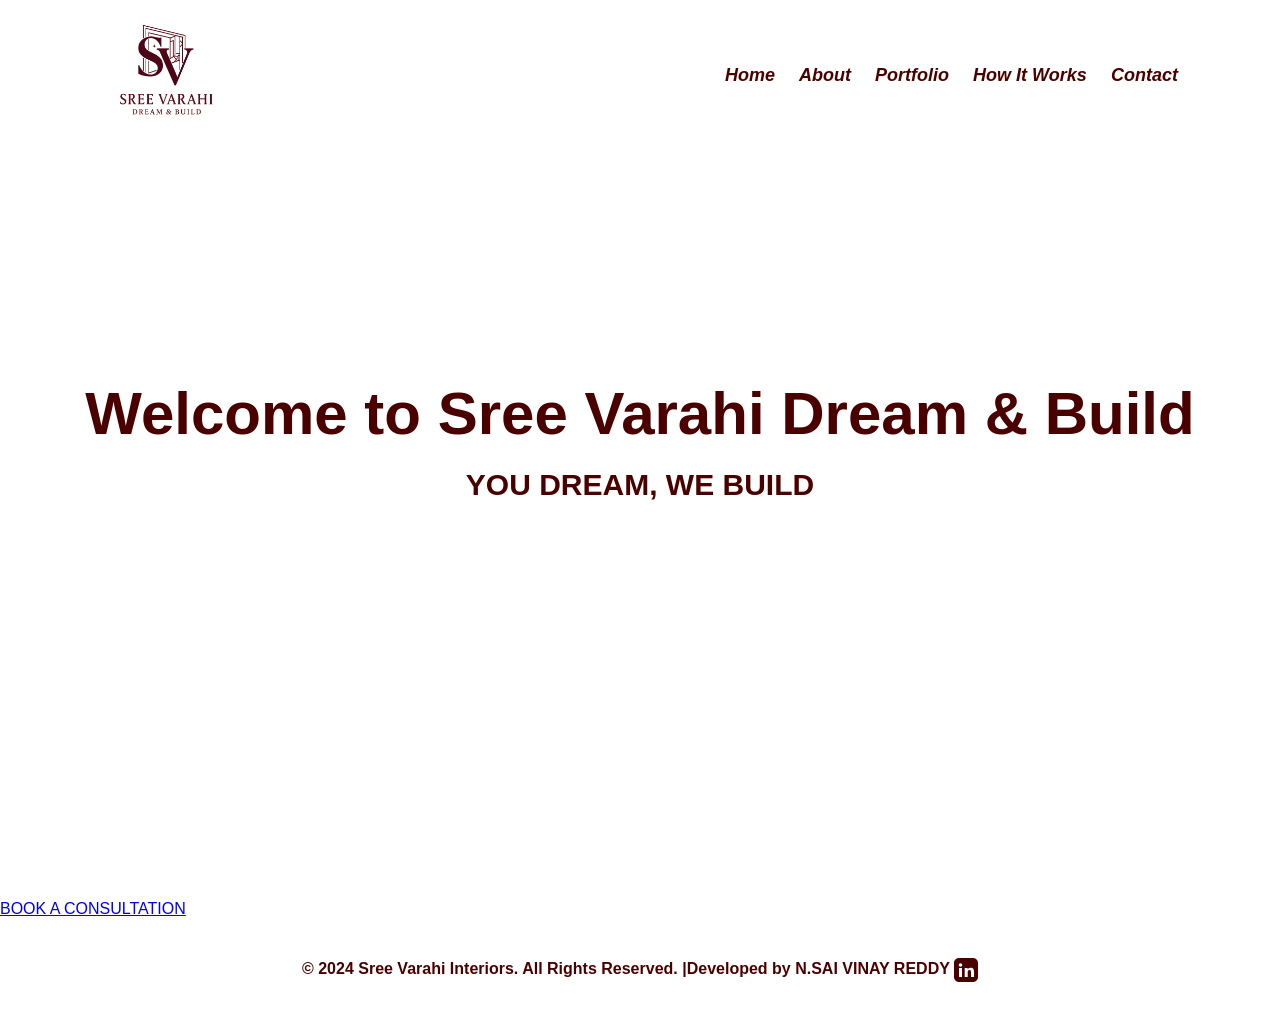
<file: index.html>
<!DOCTYPE html>
<html lang="en">
<head>
    <meta charset="UTF-8">
    <meta name="viewport" content="width=device-width, initial-scale=1.0">
    <title>Sree Varahi Dream & Build - Premium Interior Design</title>
    <link rel="icon" type="image/x-icon" href="icon.ico">
    <link rel="stylesheet" href="style/style.css">
    
</head>
<body>
    <!-- Logo Animation Landing -->
    <div class="logo-landing" id="logoLanding">
        <div class="logo-container">
            <img src="imgs/colourlogo.png" alt="Sree Varahi Logo" class="logo-animation">
        </div>
    </div>

    <div class="hero">

        <video autoplay muted loop playsinline class="bg-video">
            <source src="imgs/intro1.mp4" type="video/mp4">
            Your browser does not support the video tag.
        </video>

        <nav>
            <img src="imgs/colourlogo.png" class="logo" alt="Sree Varahi Dream & Build Logo" onclick="window.location.href='index.html'">
            
            <input type="checkbox" id="nav-toggle" class="nav-toggle">
            <label for="nav-toggle" class="nav-toggle-label">
                <span></span>
                <span></span>
                <span></span>
            </label>

            <ul>
                <li class="card1"><a href="index.html">Home</a></li>
                <li class="card1"><a href="about.html">About</a></li>
                <li class="card1"><a href="portfolio.html">Portfolio</a></li>
                <li class="card1"><a href="services.html">How It Works</a></li>
                <li class="card1"><a href="contact.html">Contact</a></li>
            </ul>
        </nav>

        <div class="content">
            <h1>Welcome to Sree Varahi Dream & Build</h1>
            <p>YOU DREAM, WE BUILD</p>
        </div>
    </div>

<a href="book-con.html" class="btn">
BOOK A CONSULTATION
</a>
    <footer>
        © 2024 Sree Varahi Interiors. All Rights Reserved. |Developed by N.SAI VINAY REDDY
            <a href="https://www.linkedin.com/in/sai-vinay-reddy-nookala-584128252/" target="_blank" class="linkedin-link">
                <svg xmlns="http://www.w3.org/2000/svg" class="linkedin-icon" viewBox="0 0 24 24" fill="#4b0000">
                <path d="M19 0h-14c-2.761 0-5 2.239-5 5v14c0 2.761 
                        2.239 5 5 5h14c2.762 0 5-2.239 
                        5-5v-14c0-2.761-2.238-5-5-5zm-11 
                        19h-3v-9h3v9zm-1.5-10.271c-.966 
                        0-1.75-.785-1.75-1.75s.784-1.75 
                        1.75-1.75 1.75.785 
                        1.75 1.75-.784 1.75-1.75 
                        1.75zm13.5 10.271h-3v-4.604c0-1.098-.021-2.509-1.528-2.509-1.528 
                        0-1.763 1.195-1.763 2.428v4.685h-3v-9h2.879v1.233h.041c.401-.761 
                        1.379-1.562 2.84-1.562 3.037 0 3.6 
                        2.001 3.6 4.604v4.725z"/>
                </svg>
            </a>
    </footer>
    <div class="fab-stack">
</div>
</body>
</html>
</file>
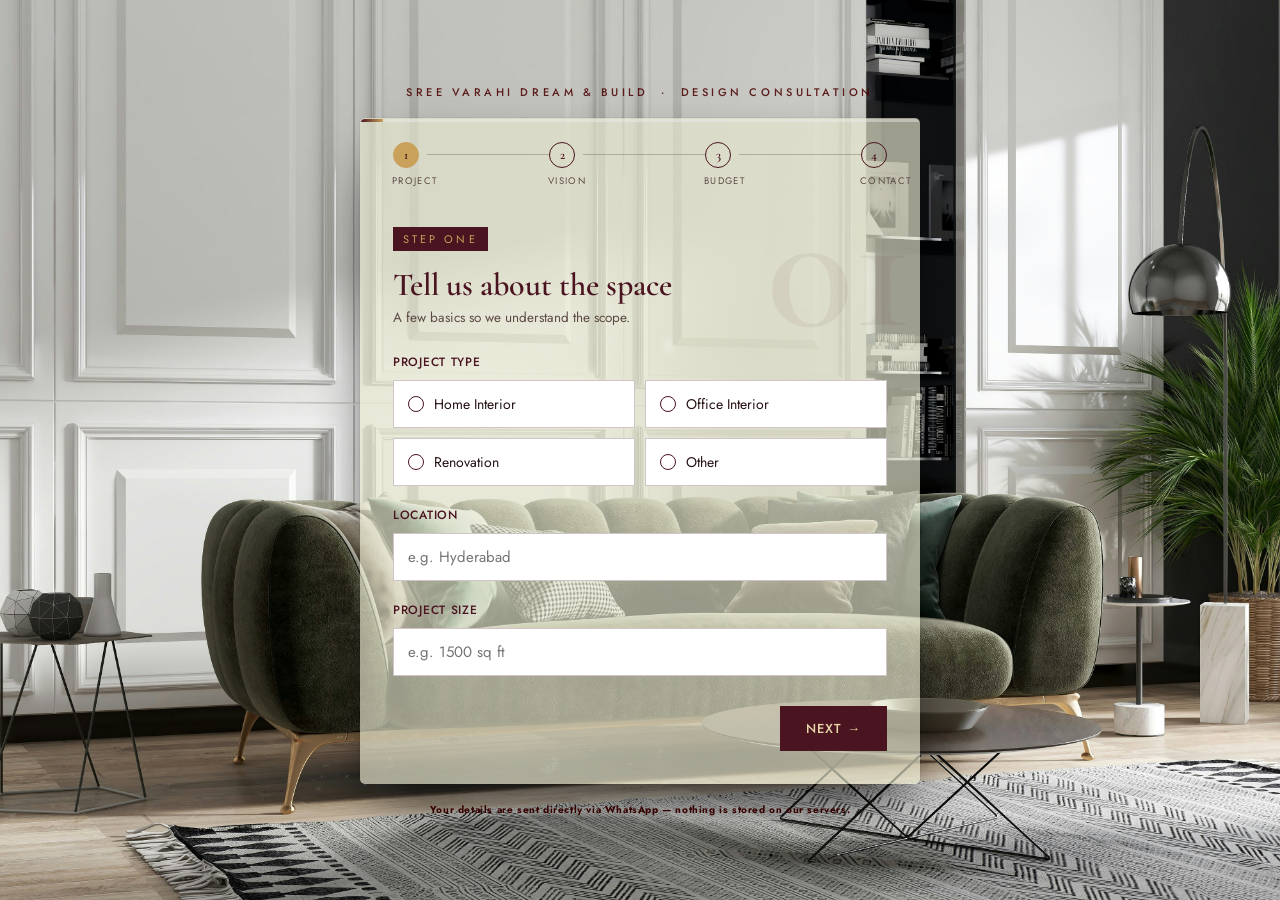
<file: book-con.html>
<!DOCTYPE html>
<html lang="en">
<head>
<meta charset="UTF-8">
<meta name="viewport" content="width=device-width, initial-scale=1.0">
<title>Book a Design Consultation</title>
<link rel="preconnect" href="https://fonts.googleapis.com">
<link href="https://fonts.googleapis.com/css2?family=Cormorant+Garamond:ital,wght@0,400;0,500;0,600;1,400&family=Jost:wght@300;400;500;600&display=swap" rel="stylesheet">
<link rel="stylesheet" href="book-con.css">
</head>
<body>

<div class="wizard">
  <div class="brandline">Sree Varahi Dream & Build &nbsp;·&nbsp; Design Consultation</div>

  <div class="card">
    <div class="inlay"><div class="inlay-fill" id="inlayFill"></div></div>

    <div class="steps-row" id="stepsRow">
      <div class="step-dot-wrap">
        <div class="step-dot active" data-step="1">1</div>
        <div class="step-connector" data-conn="1"></div>
      </div>
      <div class="step-dot-wrap">
        <div class="step-dot" data-step="2">2</div>
        <div class="step-connector" data-conn="2"></div>
      </div>
      <div class="step-dot-wrap">
        <div class="step-dot" data-step="3">3</div>
        <div class="step-connector" data-conn="3"></div>
      </div>
      <div class="step-dot-wrap">
        <div class="step-dot" data-step="4">4</div>
      </div>
    </div>
    <div class="step-labels">
      <span>Project</span><span>Vision</span><span>Budget</span><span>Contact</span>
    </div>

    <form id="wizardForm" novalidate>
      <!-- STEP 1 -->
      <div class="panel step-panel" data-panel="1">
        <div class="watermark">01</div>
        <div class="eyebrow">Step One</div>
        <h2>Tell us about the space</h2>
        <p class="subtitle">A few basics so we understand the scope.</p>

        <div class="field">
          <label>Project Type</label>
          <div class="option-grid" data-group="projectType">
            <div class="option-card" data-value="Home Interior"><span class="ring"></span>Home Interior</div>
            <div class="option-card" data-value="Office Interior"><span class="ring"></span>Office Interior</div>
            <div class="option-card" data-value="Renovation"><span class="ring"></span>Renovation</div>
            <div class="option-card" data-value="Other"><span class="ring"></span>Other</div>
          </div>
          <div class="err-msg">Please choose a project type.</div>
        </div>

        <div class="field">
          <label for="location">Location</label>
          <input type="text" id="location" placeholder="e.g. Hyderabad">
          <div class="err-msg">Please enter a location.</div>
        </div>

        <div class="field">
          <label for="projectSize">Project Size</label>
          <input type="text" id="projectSize" placeholder="e.g. 1500 sq ft">
          <div class="err-msg">Please enter an approximate size.</div>
        </div>

        <div class="nav-row">
          <button type="button" class="btn btn-ghost hidden">← Back</button>
          <button type="button" class="btn btn-primary" onclick="goNext(1)">Next →</button>
        </div>
      </div>

      <!-- STEP 2 -->
      <div class="panel step-panel" data-panel="2" style="display:none;">
        <div class="watermark">02</div>
        <div class="eyebrow">Step Two</div>
        <h2>Your vision for the space</h2>
        <p class="subtitle">Help our designers understand the style you love.</p>

        <div class="field">
          <label>Preferred Style</label>
          <div class="option-grid" data-group="style">
            <div class="option-card" data-value="Modern"><span class="ring"></span>Modern</div>
            <div class="option-card" data-value="Luxury"><span class="ring"></span>Luxury</div>
            <div class="option-card" data-value="Traditional"><span class="ring"></span>Traditional</div>
            <div class="option-card" data-value="Minimal"><span class="ring"></span>Minimal</div>
          </div>
          <div class="err-msg">Please choose a preferred style.</div>
        </div>

        <div class="field">
          <label for="numRooms">Number of Rooms</label>
          <input type="text" id="numRooms" placeholder="e.g. 3 BHK">
          <div class="err-msg">Please enter number of rooms.</div>
        </div>

        <div class="field">
          <label for="ideas">Tell us your ideas</label>
          <textarea id="ideas" placeholder="Anything specific you have in mind — colours, materials, inspiration..."></textarea>
        </div>

        <div class="nav-row">
          <button type="button" class="btn btn-ghost" onclick="goBack(2)">← Back</button>
          <button type="button" class="btn btn-primary" onclick="goNext(2)">Next →</button>
        </div>
      </div>

      <!-- STEP 3 -->
      <div class="panel step-panel" data-panel="3" style="display:none;">
        <div class="watermark">03</div>
        <div class="eyebrow">Step Three</div>
        <h2>Plan your budget</h2>
        <p class="subtitle">This helps us tailor recommendations that fit.</p>

        <div class="field">
          <label>Estimated Budget</label>
          <div class="option-grid" data-group="budget">
            <div class="option-card" data-value="Below ₹5 Lakhs"><span class="ring"></span>Below ₹5 Lakhs</div>
            <div class="option-card" data-value="₹5 - ₹10 Lakhs"><span class="ring"></span>₹5 – ₹10 Lakhs</div>
            <div class="option-card" data-value="₹10 - ₹20 Lakhs"><span class="ring"></span>₹10 – ₹20 Lakhs</div>
            <div class="option-card" data-value="Above ₹20 Lakhs"><span class="ring"></span>Above ₹20 Lakhs</div>
          </div>
          <div class="err-msg">Please choose an estimated budget.</div>
        </div>

        <div class="field">
          <label for="startDate">Expected Start Date</label>
          <input type="date" id="startDate">
          <div class="err-msg">Please select an expected start date.</div>
        </div>

        <div class="nav-row">
          <button type="button" class="btn btn-ghost" onclick="goBack(3)">← Back</button>
          <button type="button" class="btn btn-primary" onclick="goNext(3)">Next →</button>
        </div>
      </div>

      <!-- STEP 4 -->
      <div class="panel step-panel" data-panel="4" style="display:none;">
        <div class="watermark">04</div>
        <div class="eyebrow">Step Four</div>
        <h2>Your details</h2>
        <p class="subtitle">So our design team can reach you.</p>

        <div class="field">
          <label for="fullName">Name</label>
          <input type="text" id="fullName" placeholder="Your full name">
          <div class="err-msg">Please enter your name.</div>
        </div>

        <div class="field">
          <label for="phone">Phone</label>
          <input type="tel" id="phone" placeholder="10-digit mobile number">
          <div class="err-msg">Please enter a valid phone number.</div>
        </div>

        <div class="field">
          <label for="email">Email <span style="text-transform:none;color:var(--ink-soft);">(optional)</span></label>
          <input type="email" id="email" placeholder="you@example.com">
          <div class="err-msg">Please enter a valid email.</div>
        </div>

        <div class="nav-row">
          <button type="button" class="btn btn-ghost" onclick="goBack(4)">← Back</button>
          <button type="button" class="btn btn-primary btn-whatsapp" onclick="submitToWhatsApp()">Submit via WhatsApp →</button>
        </div>
      </div>
    </form>

    <!-- CONFIRMATION -->
    <div class="panel confirm" data-panel="confirm" style="display:none;">
      <div class="mark">✓</div>
      <h2>Thank You!</h2>
      <div class="foot-note">
        your details are sent directly to Sree Varahi Dream & Build through WhatsApp — nothing is stored on our servers.
      </div>
      <button type="button" class="btn btn-primary btn-whatsapp" id="reopenWaBtn">Open WhatsApp Again</button>
    </div>
  </div>

  <div class="foot-note">Your details are sent directly via WhatsApp — nothing is stored on our servers.</div>
</div>

<script>
 if (performance.navigation.type === 1) {
    window.location.href = "index.html";
}
  // ====== CONFIGURE THIS ======
  const WHATSAPP_NUMBER = "919014376354"; // <-- replace with your business number, country code + number, no + or spaces
  // =============================

  const state = {
    projectType:"", location:"", projectSize:"",
    style:"", numRooms:"", ideas:"",
    budget:"", startDate:"",
    fullName:"", phone:"", email:""
  };

  let currentStep = 1;
  const totalSteps = 4;

  // option card selection
  document.querySelectorAll('.option-grid').forEach(grid=>{
    const group = grid.dataset.group;
    grid.querySelectorAll('.option-card').forEach(card=>{
      card.addEventListener('click', ()=>{
        grid.querySelectorAll('.option-card').forEach(c=>c.classList.remove('selected'));
        card.classList.add('selected');
        state[group] = card.dataset.value;
        clearFieldError(grid.closest('.field'));
      });
    });
  });

  function clearFieldError(fieldEl){
    if(fieldEl) fieldEl.classList.remove('invalid');
  }

  function setFieldError(fieldEl){
    if(fieldEl) fieldEl.classList.add('invalid');
  }

  function updateProgress(step){
    const pct = (step-1)/(totalSteps-1)*100 + (100/(totalSteps-1))*0.0; // handled below more simply
    document.getElementById('inlayFill').style.width = ((step-1)/(totalSteps-1))*100 + '%';
    // if on step 1, show at least a sliver
    if(step===1) document.getElementById('inlayFill').style.width = '4%';

    document.querySelectorAll('.step-dot').forEach(dot=>{
      const n = parseInt(dot.dataset.step);
      dot.classList.remove('active','done');
      if(n < step) dot.classList.add('done');
      else if(n === step) dot.classList.add('active');
    });
    document.querySelectorAll('.step-connector').forEach(conn=>{
      const n = parseInt(conn.dataset.conn);
      conn.classList.toggle('done', n < step);
    });
  }

  function showPanel(step){
    document.querySelectorAll('.step-panel').forEach(p=>{
      p.style.display = (parseInt(p.dataset.panel)===step) ? '' : 'none';
    });
    updateProgress(step);
    currentStep = step;
  }

  function goBack(from){
    showPanel(from-1);
  }

  function validateStep(step){
    let valid = true;

    function checkOption(group, gridSelector){
      const grid = document.querySelector(gridSelector);
      const field = grid.closest('.field');
      if(!state[group]){
        setFieldError(field);
        valid = false;
      } else {
        clearFieldError(field);
      }
    }
    function checkText(id){
      const input = document.getElementById(id);
      const field = input.closest('.field');
      if(!input.value.trim()){
        setFieldError(field);
        valid = false;
      } else {
        clearFieldError(field);
      }
    }
    function checkEmail(id){
      const input = document.getElementById(id);
      const field = input.closest('.field');
      const v = input.value.trim();
      if(v && !/^[^\s@]+@[^\s@]+\.[^\s@]+$/.test(v)){
        setFieldError(field);
        valid = false;
      } else {
        clearFieldError(field);
      }
    }
    function checkPhone(id){
      const input = document.getElementById(id);
      const field = input.closest('.field');
      const v = input.value.trim().replace(/\D/g,'');
      if(v.length < 10){
        setFieldError(field);
        valid = false;
      } else {
        clearFieldError(field);
      }
    }

    if(step===1){
      checkOption('projectType', '[data-group="projectType"]');
      checkText('location'); state.location = document.getElementById('location').value.trim();
      checkText('projectSize'); state.projectSize = document.getElementById('projectSize').value.trim();
    }
    if(step===2){
      checkOption('style', '[data-group="style"]');
      checkText('numRooms'); state.numRooms = document.getElementById('numRooms').value.trim();
      state.ideas = document.getElementById('ideas').value.trim();
    }
    if(step===3){
      checkOption('budget', '[data-group="budget"]');
      checkText('startDate'); state.startDate = document.getElementById('startDate').value;
    }
    if(step===4){
      checkText('fullName'); state.fullName = document.getElementById('fullName').value.trim();
      checkPhone('phone'); state.phone = document.getElementById('phone').value.trim();
      checkEmail('email'); state.email = document.getElementById('email').value.trim();
    }

    return valid;
  }

  function goNext(from){
    if(!validateStep(from)) return;
    showPanel(from+1);
  }

  function formatDate(dateStr){
    if(!dateStr) return "";
    const d = new Date(dateStr + "T00:00:00");
    if(isNaN(d)) return dateStr;
    return d.toLocaleDateString('en-IN', { month:'long', year:'numeric' });
  }

  function buildMessage(){
    const lines = [
      "New Consultation Request",
      "",
      `Name: ${state.fullName}`,
      `Phone: ${state.phone}`,
      state.email ? `Email: ${state.email}` : null,
      "",
      `Project Type: ${state.projectType}`,
      `Location: ${state.location}`,
      `Project Size: ${state.projectSize}`,
      "",
      `Style Preference: ${state.style}`,
      `Number of Rooms: ${state.numRooms}`,
      state.ideas ? `Requirements:\n${state.ideas}` : null,
      "",
      `Budget: ${state.budget}`,
      `Expected Start Date: ${formatDate(state.startDate)}`
    ].filter(l => l !== null);
    return lines.join("\n");
  }

  let lastWaUrl = "";

  function submitToWhatsApp(){
    if(!validateStep(4)) return;
    const message = buildMessage();
    const url = `https://wa.me/${WHATSAPP_NUMBER}?text=${encodeURIComponent(message)}`;
    lastWaUrl = url;
    window.open(url, '_blank');

    document.querySelectorAll('.step-panel').forEach(p=> p.style.display='none');
    document.querySelector('[data-panel="confirm"]').style.display = '';
    document.getElementById('inlayFill').style.width = '100%';
    document.querySelectorAll('.step-dot').forEach(dot=>{
      dot.classList.remove('active');
      dot.classList.add('done');
    });
    document.querySelectorAll('.step-connector').forEach(conn=> conn.classList.add('done'));
  }

  document.getElementById('reopenWaBtn').addEventListener('click', ()=>{
    if(lastWaUrl) window.open(lastWaUrl, '_blank');
  });

  updateProgress(1);
</script>
</body>
</html>
</file>
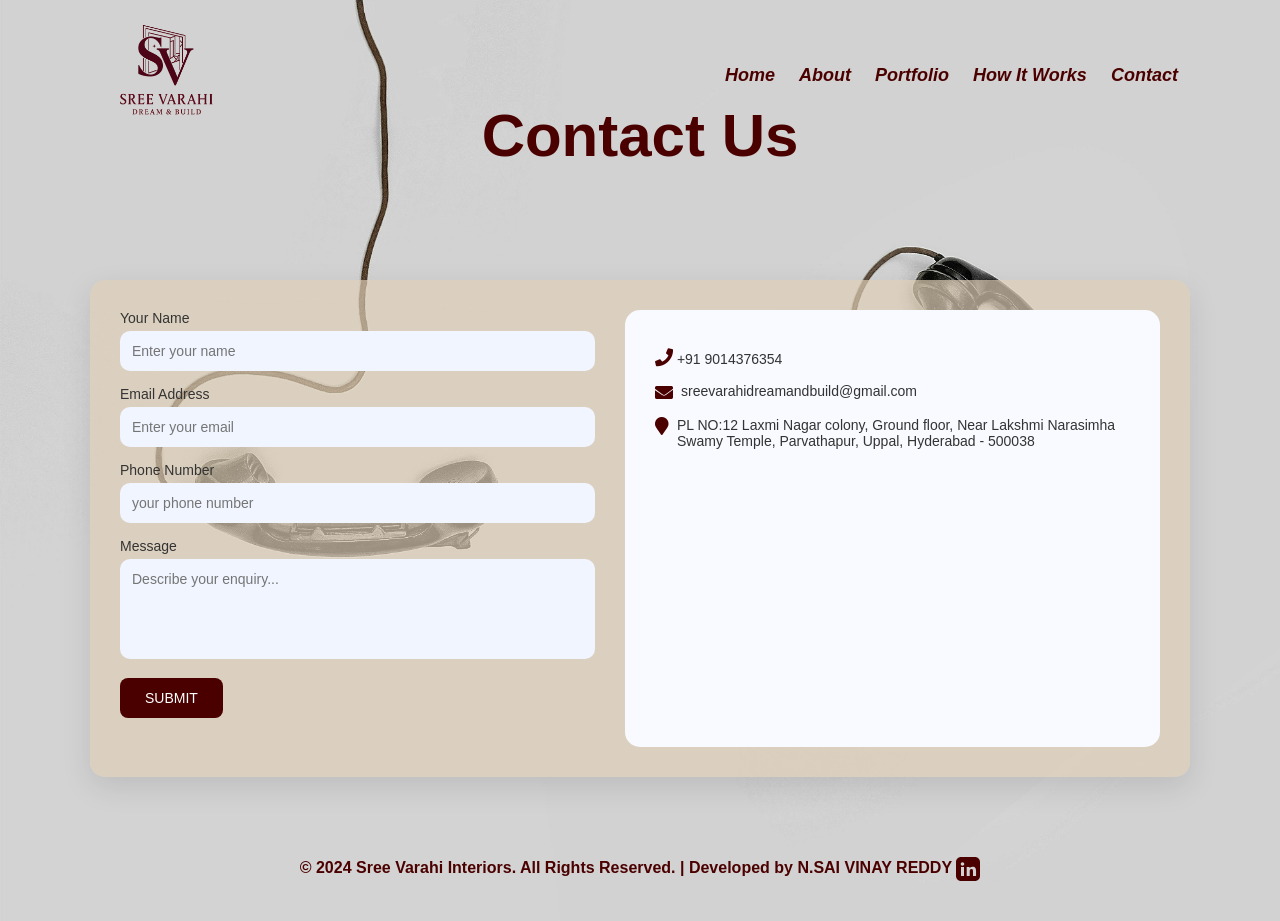
<file: contact.html>
<!DOCTYPE html>
<html lang="en">
<head>
<meta charset="UTF-8">
<meta name="viewport" content="width=device-width, initial-scale=1.0">

<title>Sree Varahi Dream & Build - Contact</title>

<link rel="icon" type="image/x-icon" href="icon.ico">

<link rel="stylesheet" href="style/contact.css">
<link rel="stylesheet" href="style/style.css">

<link rel="stylesheet" 
href="https://cdnjs.cloudflare.com/ajax/libs/font-awesome/5.15.4/css/all.min.css">

</head>

<body>

<div id="thankPopup" class="thank-popup">
    <div class="popup-box">
        <h2>Thank You!</h2>
        <p>Your enquiry has been received.<br>
        We will contact you soon.</p>
        <button onclick="window.location.href='index.html'">OK</button>
    </div>
</div>

<!-- Navigation -->
<nav>

<img src="imgs/colourlogo.png" 
class="logo" 
alt="Sree Varahi Dream & Build Logo"
onclick="window.location.href='index.html'">


<input type="checkbox" id="nav-toggle" class="nav-toggle">

<label for="nav-toggle" class="nav-toggle-label">
<span></span>
<span></span>
<span></span>
</label>


<ul>
<li class="card1"><a href="index.html">Home</a></li>
<li class="card1"><a href="about.html">About</a></li>
<li class="card1"><a href="portfolio.html">Portfolio</a></li>
<li class="card1"><a href="services.html">How It Works</a></li>
<li class="card1"><a href="contact.html">Contact</a></li>
</ul>

</nav>


<!-- Page Title -->
<div class="space">
<p>Contact Us</p>
</div>



<!-- Contact Section -->

<div class="container">


<!-- Form -->

<div class="form-section">


<form id="contactForm">


<div class="form-group">

<label>Your Name</label>

<input 
type="text" 
id="name"
placeholder="Enter your name"
required>

</div>



<div class="form-group">

<label>Email Address</label>

<input 
type="email"
id="email"
placeholder="Enter your email"
required>

</div>




<div class="form-group">

<label>Phone Number</label>

<input 
type="text"
id="phone"
placeholder="your phone number">

</div>




<div class="form-group">

<label>Message</label>

<textarea 
id="message"
placeholder="Describe your enquiry..."
required></textarea>

</div>



<button type="submit">
SUBMIT
</button>


</form>


</div>





<!-- Contact Information -->

<div class="info-section">


<p>
<a href="tel:+919014376354" style="text-decoration: none;">
<i class="fa fa-phone"></i>
+91 9014376354
</a>
</p>



<p>
<i class="fa fa-envelope"></i>
sreevarahidreamandbuild@gmail.com
</p>



<p>
<i class="fa fa-map-marker"></i>

PL NO:12 Laxmi Nagar colony, Ground floor,
Near Lakshmi Narasimha Swamy Temple,
Parvathapur, Uppal,
Hyderabad - 500038

</p>


<!-- Google Map -->

<iframe src="https://www.google.com/maps/embed?pb=!1m14!1m8!1m3!1d3806.243730930836!2d78.5960211!3d17.4480447!3m2!1i1024!2i768!4f13.1!3m3!1m2!1s0x3bcb9c3b3fd16c8d%3A0x4bdb0889d1650c82!2sCHWW%2BXCM%2C%20Mallapur%2C%20Secunderabad%2C%20Telangana%20500092!5e0!3m2!1sen!2sin!4v1783838083339!5m2!1sen!2sin" width="600" height="450" style="border:0;" allowfullscreen="" loading="lazy" referrerpolicy="strict-origin-when-cross-origin"allowfullscreen=""
loading="lazy">

</iframe>



</div>


</div>






<footer>

© 2024 Sree Varahi Interiors. All Rights Reserved.

| Developed by N.SAI VINAY REDDY


<a href="https://www.linkedin.com/in/sai-vinay-reddy-nookala-584128252/"
target="_blank"
class="linkedin-link">


<svg xmlns="http://www.w3.org/2000/svg"
class="linkedin-icon"
viewBox="0 0 24 24"
fill="#4b0000">


<path d="M19 0h-14c-2.761 0-5 2.239-5 5v14c0 2.761 
2.239 5 5 5h14c2.762 0 5-2.239 
5-5v-14c0-2.761-2.238-5-5-5zm-11 
19h-3v-9h3v9zm-1.5-10.271c-.966 
0-1.75-.785-1.75-1.75s.784-1.75 
1.75-1.75 1.75.785 
1.75 1.75-.784 1.75-1.75 
1.75zm13.5 10.271h-3v-4.604c0-1.098-.021-2.509-1.528-2.509-1.528 
0-1.763 1.195-1.763 2.428v4.685h-3v-9h2.879v1.233h.041c.401-.761 
1.379-1.562 2.84-1.562 3.037 0 3.6 
2.001 3.6 4.604v4.725z"/>

</svg>


</a>

</footer>





<!-- WhatsApp Script -->

<script>

document
.getElementById("contactForm")
.addEventListener("submit", function(e){

e.preventDefault();


let name =
document.getElementById("name").value;

let email =
document.getElementById("email").value;

let phone =
document.getElementById("phone").value;

let message =
document.getElementById("message").value;



let whatsappNumber = "919014376354";


let whatsappMessage =

`*New Website Enquiry*

Name: ${name}

Email: ${email}

Phone: ${phone}

Message:
${message}`;



let whatsappURL =

"https://wa.me/" 
+ whatsappNumber 
+ "?text=" 
+ encodeURIComponent(whatsappMessage);



// Thank you popup




// Open WhatsApp after popup

window.open(whatsappURL, "_blank");


// Clear form

document.getElementById("contactForm").reset();
document.getElementById("thankPopup").style.display = "flex";

});


</script>



</body>
</html>
</file>
<file: style/style.css>
/* Reset */
*{
  margin:0;
  padding:0;
  box-sizing:border-box;
  font-family:'Poppins',sans-serif;
}


/* ===========================
   HERO
=========================== */

.hero{
  height:100vh;
  width:100%;
  display:flex;
  justify-content:center;
  align-items:center;
  position:relative;
  padding:0 4%;
}


/* ===========================
   NAVBAR
=========================== */

nav{
  width:100%;
  position:absolute;
  top:0;
  left:0;
  padding:10px 8%;
  display:flex;
  justify-content:space-between;
  align-items:center;
  z-index:2000;
  
}


nav .logo{
  width:130px;
}


nav ul{
  display:flex;
  align-items:center;
  gap:24px;
}


nav ul li{
  list-style:none;
  font-style:italic;
  animation:slideUp 1s ease;
}


nav ul li a{
  text-decoration:none;
  color:#4b0000;
  font-size:18px;
  font-weight:600;
  transition:.3s;
}


nav ul li a:hover{
  color:#d48400;
}


/* ===========================
   CONTENT
=========================== */

.content{
  color:#4b0000;
  text-align:center;
}


.content h1{
  font-size:60px;
  color:#4b0000;
  transition:.5s;
  font-weight:600;
}


.content h1:hover{
  -webkit-text-stroke:2px #4b0000;
  color:transparent;
}


.content p{
  font-size:30px;
  margin:20px 0;
  transition:.5s;
  font-weight:600;
}


.content p:hover{
  -webkit-text-stroke:2px #4b0000;
  color:transparent;
}


.content a{
  display:inline-block;
  background:rgba(75,0,0,.55);
  color:black;
  font-size:24px;
  border:2px solid #4b0000;
  padding:10px 30px;
  border-radius:50px;
  text-decoration:none;
  margin-top:20px;
}



/* ===========================
   BACKGROUND VIDEO
=========================== */

.bg-video{
  position:fixed;
  top:0;
  left:0;
  width:100vw;
  height:100vh;
  object-fit:cover;
  z-index:-1;
  pointer-events:none;
}


@media (min-aspect-ratio:16/9),
(max-aspect-ratio:16/9){

  .bg-video{
    width:100vw;
    height:100vh;
  }

}



/* ===========================
   LOGO INTRO ANIMATION
=========================== */

.logo-landing{
  position:fixed;
  inset:0;
  background:#fff;
  z-index:3000;
  display:flex;
  align-items:center;
  justify-content:center;
  animation:fadeOut 1s 2.5s forwards;
}


.logo-container{
  text-align:center;
}


.logo-animation{
  width:180px;
  opacity:0;
  transform:scale(.7);
  animation:logoIn 1.2s .2s forwards;
}


.logo-animation1{
  opacity:0;
  animation:textIn 1s 1.2s forwards;
}


@keyframes logoIn{
  to{
    opacity:1;
    transform:scale(1);
  }
}


@keyframes textIn{
  to{
    opacity:1;
    transform:translateY(0);
  }
}


@keyframes fadeOut{
  to{
    opacity:0;
    pointer-events:none;
    visibility:hidden;
  }
}


@keyframes slideUp{
  from{
    transform:translateY(20px);
    opacity:0;
  }

  to{
    transform:translateY(0);
    opacity:1;
  }
}



/* ===========================
   3D CARD HOVER
=========================== */

.card1{
  transform-style:preserve-3d;
  will-change:transform;
  transition:.5s;
}


.card1:hover{
  transform:translateZ(10px) rotateX(20deg) rotateY(20deg);
}


.card1:hover .card_title{
  transform:translateZ(50px);
}



/* ===========================
   MOBILE HAMBURGER
=========================== */

.nav-toggle{
  display:none;
}


.nav-toggle-label{
  display:none;
  position:absolute;
  top:22px;
  right:25px;
  height:18px;
  width:24px;
  flex-direction:column;
  justify-content:space-between;
  cursor:pointer;
  z-index:2001;
  color:#4b0000;
}


.nav-toggle-label span{
  display:block;
  height:2.5px;
  width:100%;
  background:#fff;
  border-radius:3px;
  transition:.3s ease;
}


.nav-toggle:checked ~ .nav-toggle-label span:nth-child(1){
  transform:translateY(8px) rotate(45deg);
}


.nav-toggle:checked ~ .nav-toggle-label span:nth-child(2){
  opacity:0;
}


.nav-toggle:checked ~ .nav-toggle-label span:nth-child(3){
  transform:translateY(-8px) rotate(-45deg);
}
/* ===========================
   MOBILE RESPONSIVE
=========================== */

@media(max-width:900px){

  nav .logo{
    width:90px;
  }


  .content h1{
    font-size:40px;
  }


  .content p{
    font-size:20px;
  }


  .nav-toggle-label{
    display:flex;
  }


  nav ul{
    position:fixed;
    top:0;
    right:-100%;
    height:100vh;
    width:65%;
    max-width:300px;
    background:#fffaf3;
    flex-direction:column;
    justify-content:center;
    align-items:flex-start;
    gap:32px;
    padding:40px;
    box-shadow:-4px 0 20px rgba(0,0,0,.15);
    transition:right .4s ease;
    z-index:2000;
  }


  .nav-toggle:checked ~ ul{
    right:0;
  }


  nav ul li a{
    font-size:20px;
  }


  /* Mobile content spacing */
  .content a{
    font-size:18px;
    padding:8px 25px;
  }

}



/* ===========================
   FOOTER
=========================== */

footer{

  padding:40px 20px;
  text-align:center;
  font-size:1rem;
  font-weight:bold;
  color:#4b0000;
 

}



.linkedin-icon{

  width:24px;
  height:24px;
  vertical-align:middle;
  transition:transform .3s ease, fill .3s ease;

}



.linkedin-link:hover .linkedin-icon{

  transform:translateY(-3px) scale(1.1);
  fill:#0077b5;

}



/* ===========================
   SMALL MOBILE FOOTER
=========================== */

@media(max-width:900px){

  footer{

    padding:10px 0;
    color:#4b0000;
    text-align:center;
    font-size:.65rem;
    margin:10px 0;
    font-weight:bold;

  }


  .linkedin-icon{

    width:18px;
    height:18px;

  }

}
@media(max-width:900px){
 nav ul{
        background-image:url("../imgs/mobile-nav.jpeg");
        background-repeat:no-repeat;
        background-position:center;
        background-size:cover;
       border-radius: 30px;
        width:auto;
        min-height:auto;
      text-decoration:none;    
      }
    nav ul li a{
        color:#fff;
        
      }
    .btn {
      display: block;
      width: max-content;
      margin: 30px auto 60px;
      padding: 12px 30px;
      background:url("../imgs/btn.jpeg") no-repeat center center;
      color: #4b0000;
      font-size: 18px;
      text-decoration: none;
      border-radius: 25px;
      border-color: bisque;
      transition: all 0.3s ease;
      animation: fadeIn 1.5s ease-in-out;
      font-weight: 600;
    }

    .btn:hover {
      background: #4b0000;
      color: #fff;
      transform: scale(1.05);
    }}
</file>
<file: book-con.css>
:root{
  --maroon-deep:#3A0F1A;
  --maroon:#4A1420;
  --maroon-light:#6b2331;
  --gold:#C9A15A;
  --gold-light:#E8D5A8;
  --cream:#F7F1E6;
  --ink:#241012;
  --ink-soft:#5c4a45;
  --error:#b3492f;
}

*{ box-sizing:border-box; }
html,body{ margin:0; padding:0; }

body{
  min-height:100vh;
  background:url("imgs/book-con.jpg") no-repeat center center fixed;
  background-size:cover;
  background-attachment:fixed;
  font-family:'Jost',sans-serif;
  color:var(--ink);
  display:flex;
  align-items:center;
  justify-content:center;
  padding:32px 16px;
}

@media (prefers-reduced-motion: reduce){
  *{ animation-duration:0.001ms !important; transition-duration:0.001ms !important; }
}

.wizard{
  width:100%;
  max-width:560px;
  position:relative;
  
}

.brandline{
  text-align:center;
  color:var(--gold-light);
  letter-spacing:0.32em;
  text-transform:uppercase;
  font-size:11px;
  font-weight:500;
  margin-bottom:18px;
  opacity:0.85;
  color:#4b0000;
}

.card{
  background:#e6e6cea9;
  border:1px solid rgba(201, 160, 90, 0);
  border-radius:5px;
  position:relative;
  overflow:hidden;
  box-shadow:0 30px 60px -20px rgba(0, 0, 0, 0.942), 0 0 0 1px rgba(0,0,0,0.04);
}

/* gold inlay progress rule */
.inlay{
  height:3px;
  width:100%;
  background:rgba(243, 238, 239, 0.41);
  position:relative;
}

.inlay-fill{
  height:100%;
  width:25%;
  background:linear-gradient(90deg, var(--maroon), var(--gold));
  transition:width 0.5s cubic-bezier(.65,0,.35,1);
}

.steps-row{
  display:flex;
  justify-content:space-between;
  align-items:center;
  padding:20px 32px 0 32px;
}

.step-dot-wrap{ display:flex; align-items:center; gap:8px; flex:1; }
.step-dot-wrap:last-child{ flex:0; }

.step-dot{
  width:26px;
  height:26px;
  border-radius:50%;
  border:1px solid var(--maroon);
  display:flex;
  align-items:center;
  justify-content:center;
  font-family:'Cormorant Garamond',serif;
  font-size:13px;
  font-weight:600;
  color:var(--maroon);
  background:transparent;
  transition:all 0.4s ease;
  flex-shrink:0;
}

.step-dot.done{ background:var(--maroon); color:var(--gold-light); }
.step-dot.active{ background:var(--gold); border-color:var(--gold); color:var(--maroon-deep); }

.step-connector{ height:1px; flex:1; background:rgba(74,20,32,0.25); }
.step-connector.done{ background:var(--gold); }

.step-labels{
  display:flex;
  justify-content:space-between;
  padding:6px 32px 0 32px;
}

.step-labels span{
  width:26px;
  font-size:9.5px;
  letter-spacing:0.14em;
  text-transform:uppercase;
  color:var(--ink-soft);
  text-align:center;
  transform:translateX(-1px);
}

.panel{
  position:relative;
  padding:38px 32px 32px 32px;
  min-height:400px;
}

.watermark{
  position:absolute;
  top:-10px;
  right:6px;
  font-family:'Cormorant Garamond',serif;
  font-size:180px;
  font-weight:600;
  color:var(--maroon);
  opacity:0.055;
  line-height:1;
  user-select:none;
  pointer-events:none;
}

.eyebrow{
  display:inline-block;
  font-size:11px;
  letter-spacing:0.28em;
  text-transform:uppercase;
  color:var(--gold);
  background:var(--maroon);
  padding:4px 10px;
  margin-bottom:14px;
  position:relative;
}

h2{
  font-family:'Cormorant Garamond',serif;
  font-size:32px;
  font-weight:600;
  margin:0 0 4px 0;
  color:var(--maroon);
  position:relative;
}

.subtitle{
  font-size:13.5px;
  color:var(--ink-soft);
  margin:0 0 26px 0;
  position:relative;
}

.field{
  margin-bottom:20px;
  position:relative;
}

.field label{
  display:block;
  font-size:12px;
  letter-spacing:0.06em;
  text-transform:uppercase;
  color:var(--maroon);
  font-weight:500;
  margin-bottom:9px;
}

.field input[type="text"],
.field input[type="tel"],
.field input[type="email"],
.field input[type="date"],
.field textarea{
  width:100%;
  font-family:'Jost',sans-serif;
  font-size:15px;
  padding:12px 14px;
  background:#fff;
  border:1px solid rgba(74,20,32,0.25);
  border-radius:1px;
  color:var(--ink);
  outline:none;
  transition:border-color 0.2s, box-shadow 0.2s;
}

.field textarea{ resize:vertical; min-height:84px; font-family:'Jost',sans-serif; }

.field input:focus,
.field textarea:focus{
  border-color:var(--gold);
  box-shadow:0 0 0 3px rgba(201,161,90,0.25);
}

.field .err-msg{
  display:none;
  font-size:11.5px;
  color:var(--error);
  margin-top:6px;
  letter-spacing:0.02em;
}

.field.invalid input,
.field.invalid textarea{ border-color:var(--error); }
.field.invalid .err-msg{ display:block; }

.option-grid{
  display:grid;
  grid-template-columns:1fr 1fr;
  gap:10px;
}

.option-card{
  display:flex;
  align-items:center;
  gap:10px;
  padding:13px 14px;
  border:1px solid rgba(74,20,32,0.25);
  background:#fff;
  cursor:pointer;
  font-size:14px;
  color:var(--ink);
  transition:all 0.2s ease;
  user-select:none;
}

.option-card:hover{ border-color:var(--gold); }

.option-card .ring{
  width:16px;
  height:16px;
  border-radius:50%;
  border:1.5px solid var(--maroon);
  flex-shrink:0;
  position:relative;
}

.option-card.selected{
  border-color:var(--maroon);
  background:linear-gradient(0deg, rgba(201,161,90,0.08), rgba(201,161,90,0.08)), #fff;
  box-shadow:0 0 0 1px var(--maroon);
}

.option-card.selected .ring{ background:var(--maroon); }

.option-card.selected .ring::after{
  content:'';
  position:absolute;
  inset:3px;
  border-radius:50%;
  background:var(--gold-light);
}

.nav-row{
  display:flex;
  justify-content:space-between;
  align-items:center;
  margin-top:30px;
  position:relative;
}

.btn{
  font-family:'Jost',sans-serif;
  font-size:13px;
  letter-spacing:0.08em;
  text-transform:uppercase;
  font-weight:500;
  padding:13px 26px;
  border:none;
  cursor:pointer;
  transition:all 0.25s ease;
}

.btn-primary{ background:var(--maroon); color:var(--gold-light); position:relative; }
.btn-primary:hover{ background:var(--maroon-light); }
.btn-primary:active{ transform:translateY(1px); }

.btn-ghost{ background:transparent; color:var(--ink-soft); padding:13px 6px; }
.btn-ghost:hover{ color:var(--maroon); }
.btn-ghost.hidden{ visibility:hidden; }

.btn-whatsapp{ background:#2f5c46; color:#eafff2; }
.btn-whatsapp:hover{ background:#376e53; }

/* step transition */
.step-panel{ animation:slideIn 0.45s cubic-bezier(.25,.8,.4,1); }

@keyframes slideIn{
  from{ opacity:0; transform:translateX(18px); }
  to{ opacity:1; transform:translateX(0); }
}

/* confirmation */
.confirm{
  text-align:center;
  padding:56px 32px 44px 32px;
}

.confirm .mark{
  width:56px;
  height:56px;
  margin:0 auto 22px auto;
  border-radius:50%;
  border:1.5px solid var(--gold);
  display:flex;
  align-items:center;
  justify-content:center;
  color:var(--maroon);
  font-family:'Cormorant Garamond',serif;
  font-size:28px;
}

.confirm h2{ font-size:28px; }

.confirm p{
  color:var(--ink-soft);
  font-size:14.5px;
  line-height:1.6;
  max-width:360px;
  margin:0 auto 30px auto;
}

.foot-note{
  text-align:center;
  color:#4b0000;
  font-size:10px;
  letter-spacing:0.06em;
  margin-top:18px;
  font-weight:bold;
}

@media (max-width:420px){
  .panel{ padding:30px 20px 26px 20px; }
  h2{ font-size:27px; }
  .watermark{ font-size:130px; }
  .option-grid{ grid-template-columns:1fr; }
  .steps-row{ padding:18px 20px 0 20px; }
  .step-labels{ padding:6px 20px 0 20px; }
}
</file>
<file: style/contact.css>
/* ===========================
   RESET
=========================== */

*{
  margin:0;
  padding:0;
  box-sizing:border-box;
  font-family:'Poppins',sans-serif;
}


body{
  background:url("../imgs/cont.jpg") no-repeat center center fixed;
  background-size:cover;
}



/* ===========================
   TITLE SECTION
=========================== */

.space{
  height:200px;
  display:flex;
  justify-content:center;
  align-items:center;
  text-align:center;
}


.space p{
  margin-top:70px;
  font-size:60px;
  color:#4b0000;
  font-weight:750;
  animation:slideUp 1s ease;
}



/* ===========================
   MAIN CONTACT CONTAINER
=========================== */

.container{

  width:90%;
  max-width:1100px;

  margin:80px auto 40px;

  display:flex;
  flex-wrap:wrap;

  gap:30px;

  padding:30px;

  background:#e0d0b8b1;

  border-radius:15px;

  box-shadow:0 10px 30px rgba(0,0,0,0.1);

  animation:slideUp 1s ease-in-out;

}



@keyframes slideUp{

  from{
    transform:translateY(50px);
    opacity:0;
  }

  to{
    transform:translateY(0);
    opacity:1;
  }

}



/* ===========================
   FORM SECTION
=========================== */

.form-section{

  flex:1;

}



.form-group{

  margin-bottom:15px;

}


label{

  display:block;

  font-size:14px;

  margin-bottom:5px;

  color:#333;

}



input,
textarea,
select{

  width:100%;

  padding:12px;

  border:none;

  border-radius:10px;

  background:#f1f5ff;

  font-size:14px;

  transition:.3s;

}



input:focus,
textarea:focus,
select:focus{

  outline:none;

  background:#e3edff;

  transform:scale(1.02);

}



textarea{

  resize:none;

  height:100px;

}



/* ===========================
   BUTTON
=========================== */


button{

  background:#4b0000;

  color:white;

  border:none;

  padding:12px 25px;

  border-radius:8px;

  cursor:pointer;

  font-size:14px;

  transition:.3s;

}



button:hover{

  background:#e1b531;

  transform:scale(1.05);

}



/* ===========================
   CONTACT INFORMATION
=========================== */


.info-section{

  flex:1;

  background:#f8faff;

  border-radius:15px;

  padding:30px;

  display:flex;

  flex-direction:column;

}



.info-section p{

  margin:8px 0;

  font-size:14px;

  display:flex;

  align-items:flex-start;

  gap:8px;

  color:#333;

}



.info-section a{

  color:#333;

  text-decoration:none;

}



.info-section a:hover{

  color:#1976d2;

}



.info-section i{

  color:#4b0000;

  font-size:18px;

}



.info-section iframe{

  width:100%;

  height:250px;

  border:none;

  border-radius:12px;

  margin-top:10px;

}



/* ===========================
   FOOTER COPYRIGHT
=========================== */


.copyright{

  text-align:center;

  margin:20px 0;

  font-size:.9rem;

  color:#4b0000;

}



/* ===========================
   THANK YOU POPUP
=========================== */


.thank-popup{

  position:fixed;

  top:0;

  left:0;

  width:100%;

  height:100%;

  background:rgba(0,0,0,.6);

  display:none;

  justify-content:center;

  align-items:center;

  z-index:9999;

}



.popup-box{

  background:white;

  width:350px;

  padding:30px;

  border-radius:15px;

  text-align:center;

  box-shadow:0 10px 30px rgba(0,0,0,.3);

}



.popup-box h2{

  color:#4b0000;

  margin-bottom:10px;

}



.popup-box p{

  color:#333;

  line-height:1.5;

}



.popup-box button{

  margin-top:20px;

  padding:10px 30px;

  background:#4b0000;

  color:white;

  border-radius:25px;

}



.popup-box button:hover{

  opacity:.8;

}



/* ===========================
   MOBILE RESPONSIVE
=========================== */

@media(max-width:768px){

  .container{
    width:98%;
    margin: 10px auto 20px;
    padding:12px;
    display:flex;
    flex-direction:row;   /* keep side by side */
    gap:10px;

    overflow:hidden;
  }
  
  .space{
    height:150px;
  }


  .form-section,
  .info-section{

    flex:1;
    width:50%;
    min-width:0;
  }


  .info-section{

    padding:12px;
    border-radius:10px;

  }


  .form-group{

    margin-bottom:10px;

  }


  label{

    font-size:11px;

  }


  input,
  textarea{

    padding:8px;
    font-size:11px;
    border-radius:7px;

  }


  textarea{

    height:70px;

  }


  button{

    padding:8px;
    width:100%;
    font-size:11px;
    border-radius:6px;

  }


 @media(max-width:768px){

  .info-section{
    overflow:hidden;
  }

  .info-section p{
    font-size:10px;
    line-height:1.4;
    word-break:break-word;
    overflow-wrap:anywhere;
  }

  .info-section a{
    display:block;
    max-width:100%;
    word-break:break-all;
  }

}


  .info-section i{

    font-size:12px;

  }


  .info-section iframe{

    height:120px;
    width:100%;
    border-radius:8px;

  }


  .space p{

    font-size:30px;
  }

}
</file>
